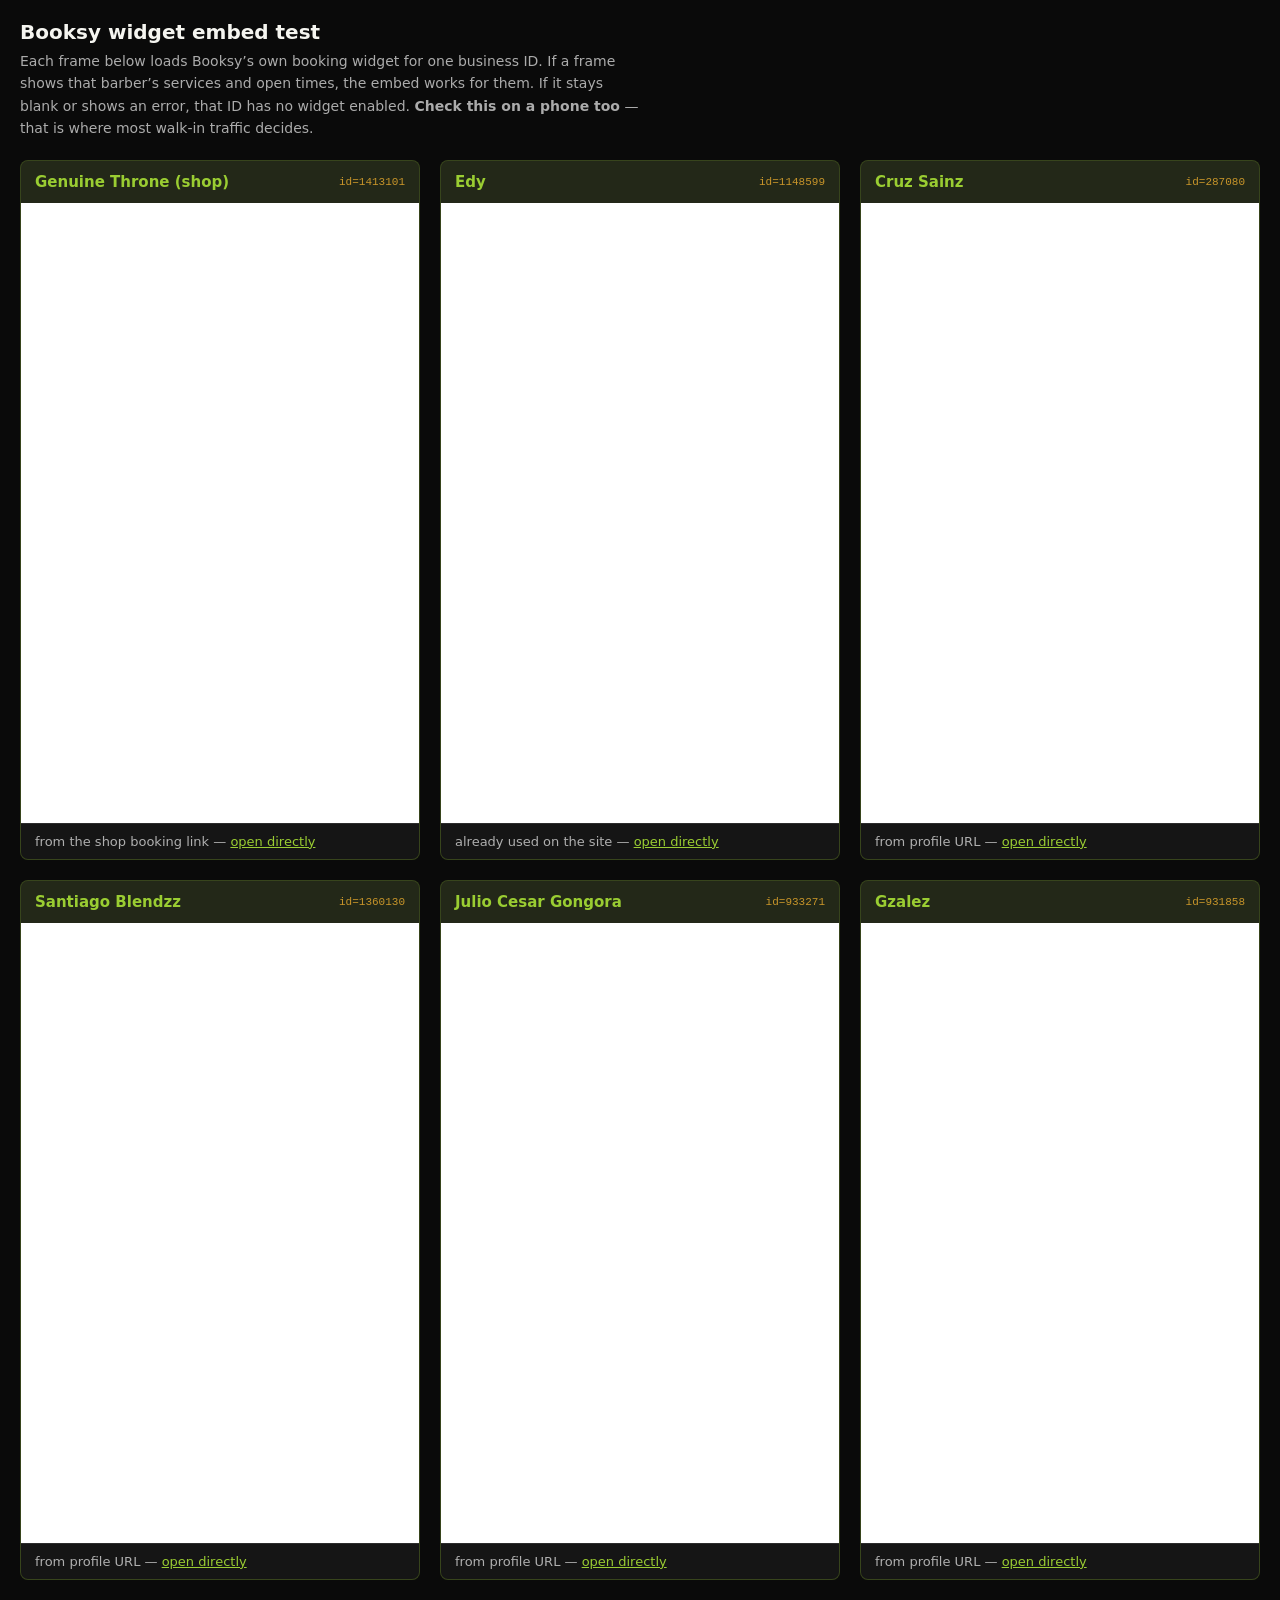
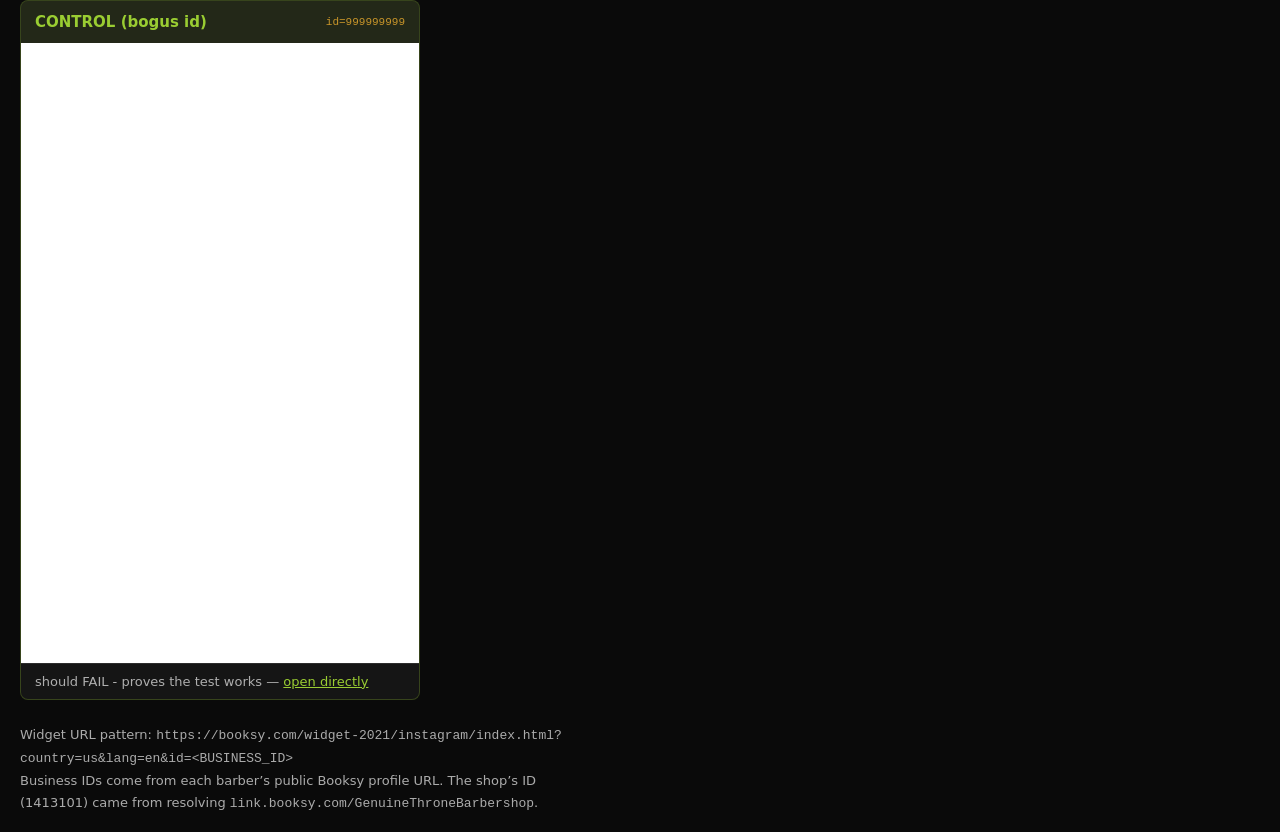
<file: widget-test.html>
<!DOCTYPE html>
<html lang="en">
<head>
  <meta charset="UTF-8">
  <meta name="viewport" content="width=device-width, initial-scale=1.0">
  <title>Booksy Widget Embed Test</title>
  <meta name="robots" content="noindex, nofollow">
  <style>
    :root{--green:#9ACD32;--gold:#C8952A;--black:#0a0a0a;--panel:#151515;--white:#f5f5f0;--muted:rgba(255,255,255,.66)}
    *{margin:0;padding:0;box-sizing:border-box}
    body{background:var(--black);color:var(--white);font-family:system-ui,-apple-system,sans-serif;padding:20px}
    h1{font-size:20px;margin-bottom:6px}
    p.lede{color:var(--muted);font-size:14px;margin-bottom:20px;max-width:70ch;line-height:1.6}
    .grid{display:grid;gap:20px;grid-template-columns:repeat(auto-fit,minmax(340px,1fr))}
    .card{background:var(--panel);border:1px solid rgba(154,205,50,.25);border-radius:8px;overflow:hidden;display:flex;flex-direction:column}
    .card h2{font-size:15px;padding:12px 14px;background:rgba(154,205,50,.1);color:var(--green);display:flex;justify-content:space-between;align-items:center;gap:8px}
    .card h2 code{font-size:11px;color:var(--gold);font-weight:400}
    .frame-wrap{position:relative;height:620px;background:#fff}
    iframe{width:100%;height:100%;border:0;display:block}
    .verdict{padding:10px 14px;font-size:13px;color:var(--muted);border-top:1px solid rgba(255,255,255,.1)}
    .verdict b{color:var(--white)}
    a{color:var(--green)}
    .legend{margin-top:24px;font-size:13px;color:var(--muted);line-height:1.7;max-width:70ch}
  </style>
</head>
<body>
  <h1>Booksy widget embed test</h1>
  <p class="lede">
    Each frame below loads Booksy&rsquo;s own booking widget for one business ID.
    If a frame shows that barber&rsquo;s services and open times, the embed works for them.
    If it stays blank or shows an error, that ID has no widget enabled.
    <strong>Check this on a phone too</strong> &mdash; that is where most walk-in traffic decides.
  </p>

  <div class="grid" id="grid"></div>

  <p class="legend">
    Widget URL pattern:
    <code>https://booksy.com/widget-2021/instagram/index.html?country=us&amp;lang=en&amp;id=&lt;BUSINESS_ID&gt;</code><br>
    Business IDs come from each barber&rsquo;s public Booksy profile URL. The shop&rsquo;s ID (1413101)
    came from resolving <code>link.booksy.com/GenuineThroneBarbershop</code>.
  </p>

<script>
(function () {
  var TARGETS = [
    { name: 'Genuine Throne (shop)', id: '1413101', note: 'from the shop booking link' },
    { name: 'Edy',                   id: '1148599', note: 'already used on the site' },
    { name: 'Cruz Sainz',            id: '287080',  note: 'from profile URL' },
    { name: 'Santiago Blendzz',      id: '1360130', note: 'from profile URL' },
    { name: 'Julio Cesar Gongora',   id: '933271',  note: 'from profile URL' },
    { name: 'Gzalez',                id: '931858',  note: 'from profile URL' },
    { name: 'CONTROL (bogus id)',    id: '999999999', note: 'should FAIL - proves the test works' }
  ];

  var grid = document.getElementById('grid');

  TARGETS.forEach(function (t) {
    var url = 'https://booksy.com/widget-2021/instagram/index.html?country=us&lang=en&id=' + t.id;

    var card = document.createElement('div');
    card.className = 'card';

    var h = document.createElement('h2');
    var nameEl = document.createElement('span');
    nameEl.textContent = t.name;
    var idEl = document.createElement('code');
    idEl.textContent = 'id=' + t.id;
    h.appendChild(nameEl);
    h.appendChild(idEl);

    var wrap = document.createElement('div');
    wrap.className = 'frame-wrap';
    var f = document.createElement('iframe');
    f.src = url;
    f.loading = 'lazy';
    f.setAttribute('title', t.name + ' booking widget');
    wrap.appendChild(f);

    var v = document.createElement('div');
    v.className = 'verdict';
    var noteEl = document.createElement('span');
    noteEl.textContent = t.note + ' — ';
    var link = document.createElement('a');
    link.href = url;
    link.target = '_blank';
    link.rel = 'noopener noreferrer';
    link.textContent = 'open directly';
    v.appendChild(noteEl);
    v.appendChild(link);

    card.appendChild(h);
    card.appendChild(wrap);
    card.appendChild(v);
    grid.appendChild(card);
  });
})();
</script>
</body>
</html>
</file>
